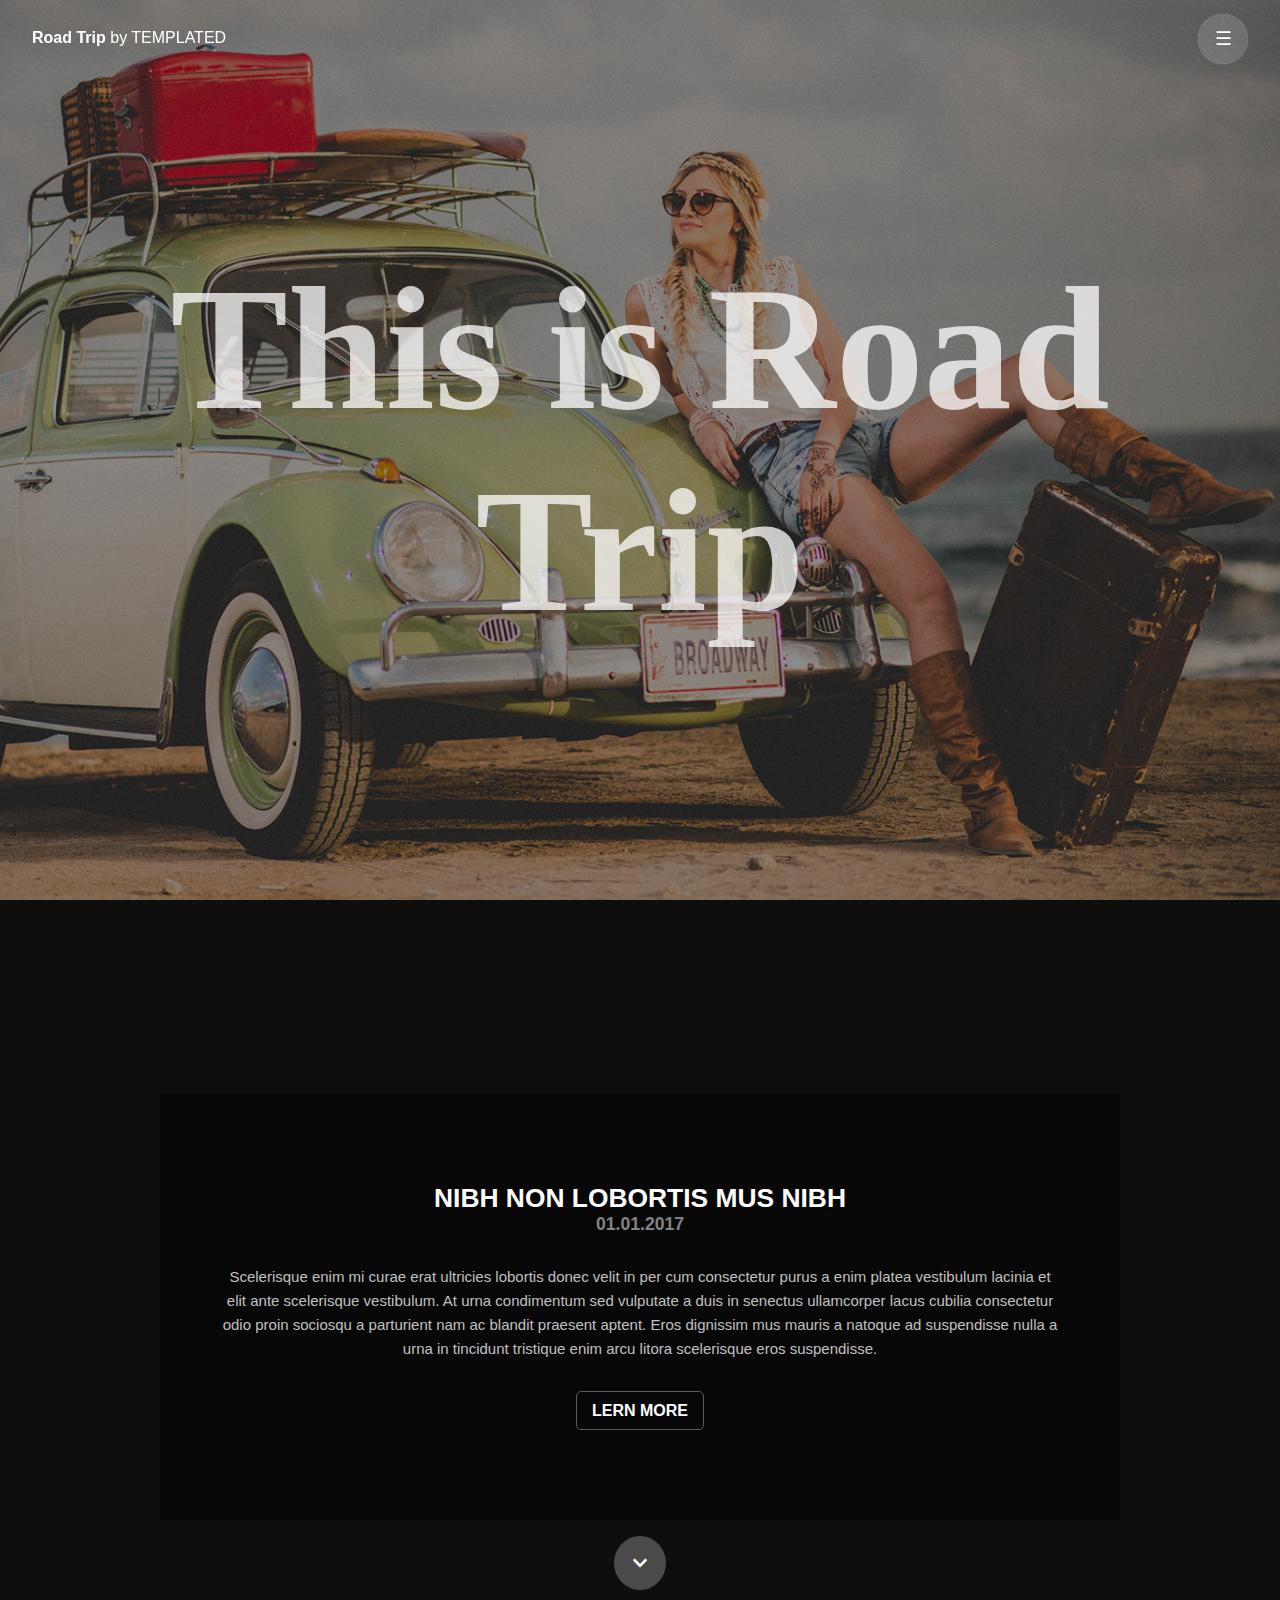
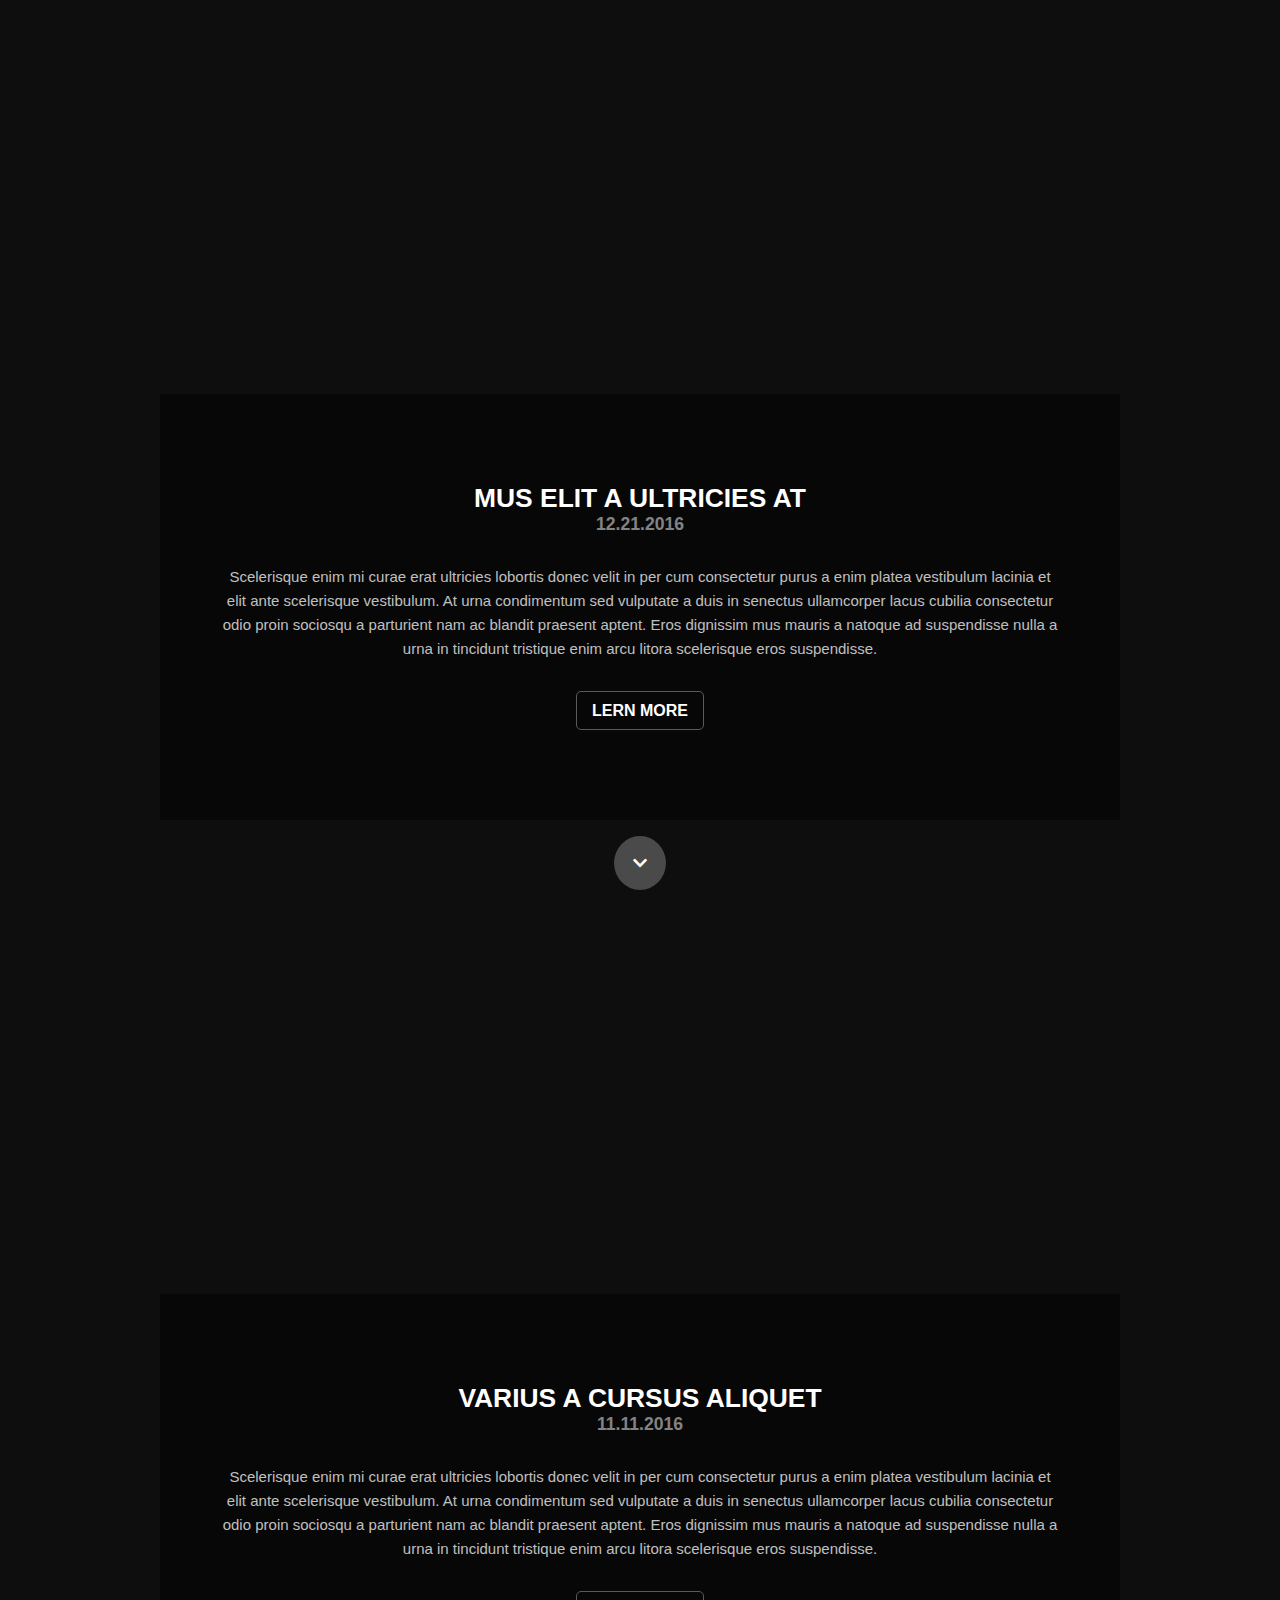
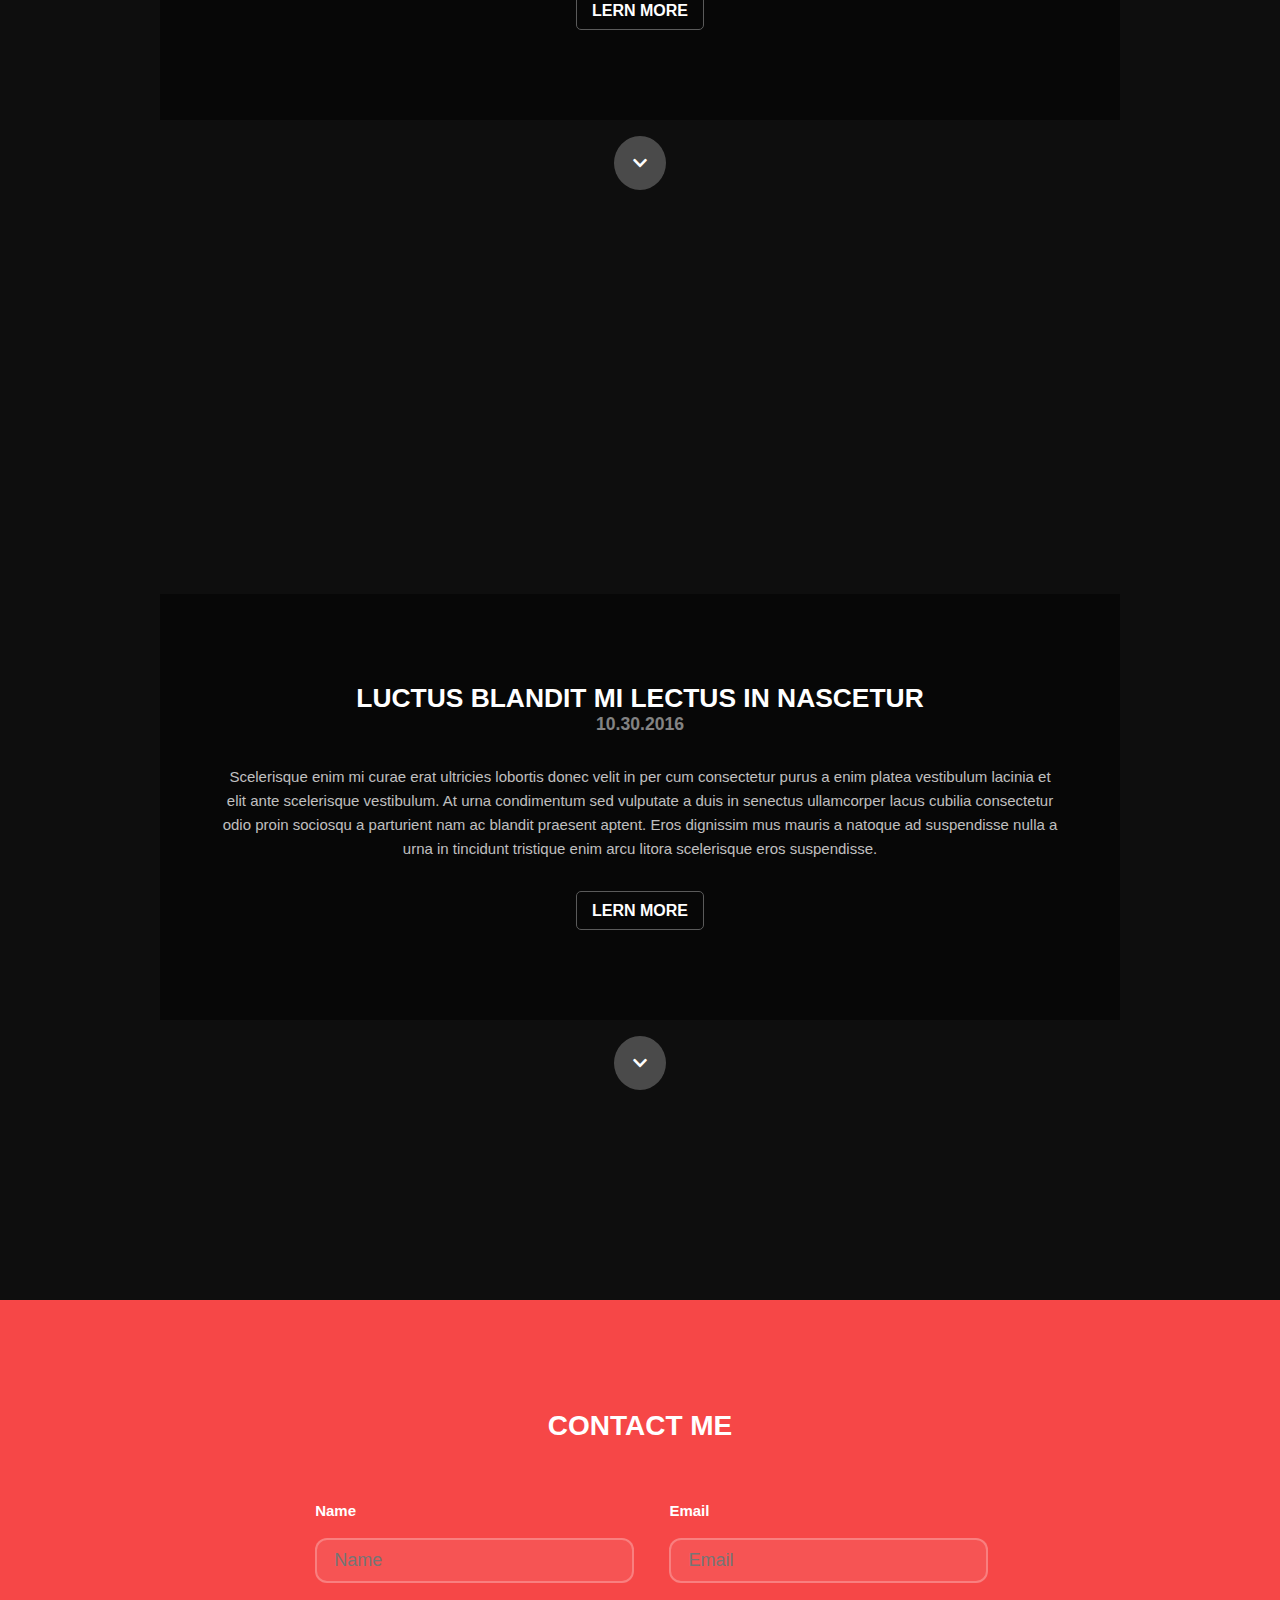
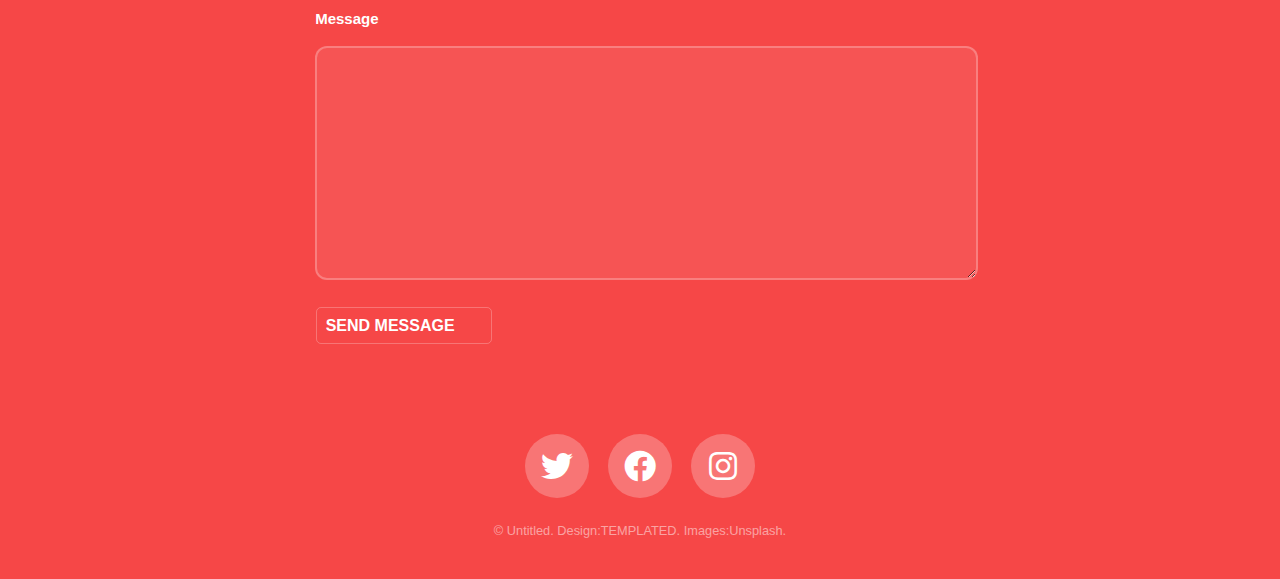
<file: index.html>
<!DOCTYPE HTML>
<html>
    <head>
        <meta charset="utf-8" content="">
        <meta name="viewport" content="width=device-width, initial-scale=1, shrink-to-fit=no">
        <title>ROAD TRIP</title>
        <link rel="stylesheet"  href="style/main.css">
        <link rel="stylesheet"  href="style/all.min.css">
	<link rel="stylesheet" href="style/fontawesome.min.css">
    </head>
    <body>
        <section class="container">
            <div class="overlay"></div>
            <div class="inner">
               <main class="nav-bar">
                            <a href="#" class="brand"> <span>Road Trip</span> by TEMPLATED </a>

                              <span class="bton open-nav">&#9776;</span>
                           <nav class="nav-content">
                                 <span class=" bton exit close-nav">&times;</span>
                                   <ul class="menu">
                                       <li><a href="#">home</a></li>
                                       <li><a href="#"> about</a></li>
                                       <li><a href="#">contact</a></li>
                                       <li><a href="#">help</a></li>
                                       <li><a href="#">search</a></li>
                                    </ul>
                               </nav>
                           
                    </main>
                <article class="title">
                    <h1> This is Road Trip </h1>
            </article>
            </div>
        </section>

        <section class="sec">
         <div class="overlay"></div>
            <article class="post">
                <div class="post-one">
                    <div class="content">
                    <h2>Nibh non lobortis mus nibh</h2>
                    <span>01.01.2017</span>
                </div>
                <div class="content-box">
                    <p>
                        Scelerisque enim mi curae erat ultricies lobortis donec velit in per cum consectetur
                         purus a enim platea vestibulum lacinia et elit ante scelerisque vestibulum. At urna
                          condimentum sed vulputate a duis in senectus ullamcorper lacus cubilia consectetur
                          odio proin sociosqu a parturient nam ac blandit praesent aptent. Eros dignissim mus
                           mauris a natoque ad suspendisse nulla a urna in tincidunt tristique enim arcu litora
                            scelerisque eros suspendisse.
                    </p>
                </div>
                    <div class="btn-box">
                        <div class="more">lern more</div>
                     </div>
                </div>
                <span class="icon fa fa-chevron-down"></span>
            </article>
        </section>
        <section class="thr">
          <div class="overlay"></div>
             <article class="post">
                <div class="post-one">
                    <div class="content">
                    <h2>Mus elit a ultricies at</h2>
                    <span>12.21.2016</span>
                </div>
                <div class="content-box">
                    <p>
       Scelerisque enim mi curae erat ultricies lobortis donec velit in per cum consectetur
        purus a enim platea vestibulum lacinia et elit ante scelerisque vestibulum. At urna
         condimentum sed vulputate a duis in senectus ullamcorper lacus cubilia consectetur
          odio proin sociosqu a parturient nam ac blandit praesent aptent. Eros dignissim mus
           mauris a natoque ad suspendisse nulla a urna in tincidunt tristique enim arcu litora
            scelerisque eros suspendisse.
                      </p>
                  </div>
                  <div class="btn-box">
             <div class="more">lern more</div>
                 </div>
             </div>
                     <span class="icon fa fa-chevron-down"></span>
            </article>
        </section>
        <section class="fur">
                <div class="overlay"></div>
             <article class="post">
                <div class="post-one">
                    <div class="content">
                    <h2>Varius a cursus aliquet</h2>
                    <span>11.11.2016</span>
                </div>
                <div class="content-box">
                    <p>
       Scelerisque enim mi curae erat ultricies lobortis donec velit in per cum consectetur
        purus a enim platea vestibulum lacinia et elit ante scelerisque vestibulum. At urna
         condimentum sed vulputate a duis in senectus ullamcorper lacus cubilia consectetur
          odio proin sociosqu a parturient nam ac blandit praesent aptent. Eros dignissim mus
           mauris a natoque ad suspendisse nulla a urna in tincidunt tristique enim arcu litora
            scelerisque eros suspendisse.
                   </p>
               </div>
               <div class="btn-box">
             <div class="more">lern more</div>
         </div>
                 </div>
                     <span class="icon fa fa-chevron-down"></span>
            </article>
       </section>
        <section class="fiv">
          <div class="overlay"></div>
             <article class="post">
                <div class="post-one">
                    <div class="content">
             <h2>Luctus blandit mi lectus in nascetur</h2>
                    <span>10.30.2016</span>
                </div>
                <div class="content-box">
                    <p>
       Scelerisque enim mi curae erat ultricies lobortis donec velit in per cum consectetur
        purus a enim platea vestibulum lacinia et elit ante scelerisque vestibulum. At urna
         condimentum sed vulputate a duis in senectus ullamcorper lacus cubilia consectetur
         odio proin sociosqu a parturient nam ac blandit praesent aptent. Eros dignissim mus
          mauris a natoque ad suspendisse nulla a urna in tincidunt tristique enim arcu litora
           scelerisque eros suspendisse.
                   </p>
               </div>
               <div class="btn-box">
             <div class="more">lern more</div>
         </div>
                 </div>
                     <span class="icon fa fa-chevron-down"></span>
            </article>
        </section>
 <form>
		<p>Contact Me</p>

           <div class="message user-name" id="name">
		    <label>Name</label>
			<input type="text" type="Name" placeholder="Name">
	       </div>

		   <div class="message user-email" id="email">
		    <label type="Email">Email</label>
            <input type="Email" placeholder="Email">
           </div>

            <div class="message send" id="write">
			 <label>Message</label>
		<textarea rows="6" type="text" name ="message" placeholder="Message">
		</textarea>
	</div>
	<!-- <div class="send"> -->
    <div class="more">send message</div>

        <!-- </div> -->
     </form>
		<footer>
            <ul class="media">
            <li class="icon">
                <i class="fab fa-twitter"></i>
            </li>
             <li class="icon">
                <i class="fab fa-facebook"></i>
            </li>
             <li class="icon">
                <i class="fab fa-instagram"></i>
            </li>
          </ul>
            <section class="end">
		&copy; Untitled. Design: <a href="https://templated.co">TEMPLATED</a>. Images: <a href="https://unsplash.com">Unsplash</a>.
            </section>
	</footer>
       <script type="text/javascript" src="js/jquery-3.2.1.min.js"></script>
       <script type="text/javascript" src="js/main.js"></script>
    </body>
</html>
</file>
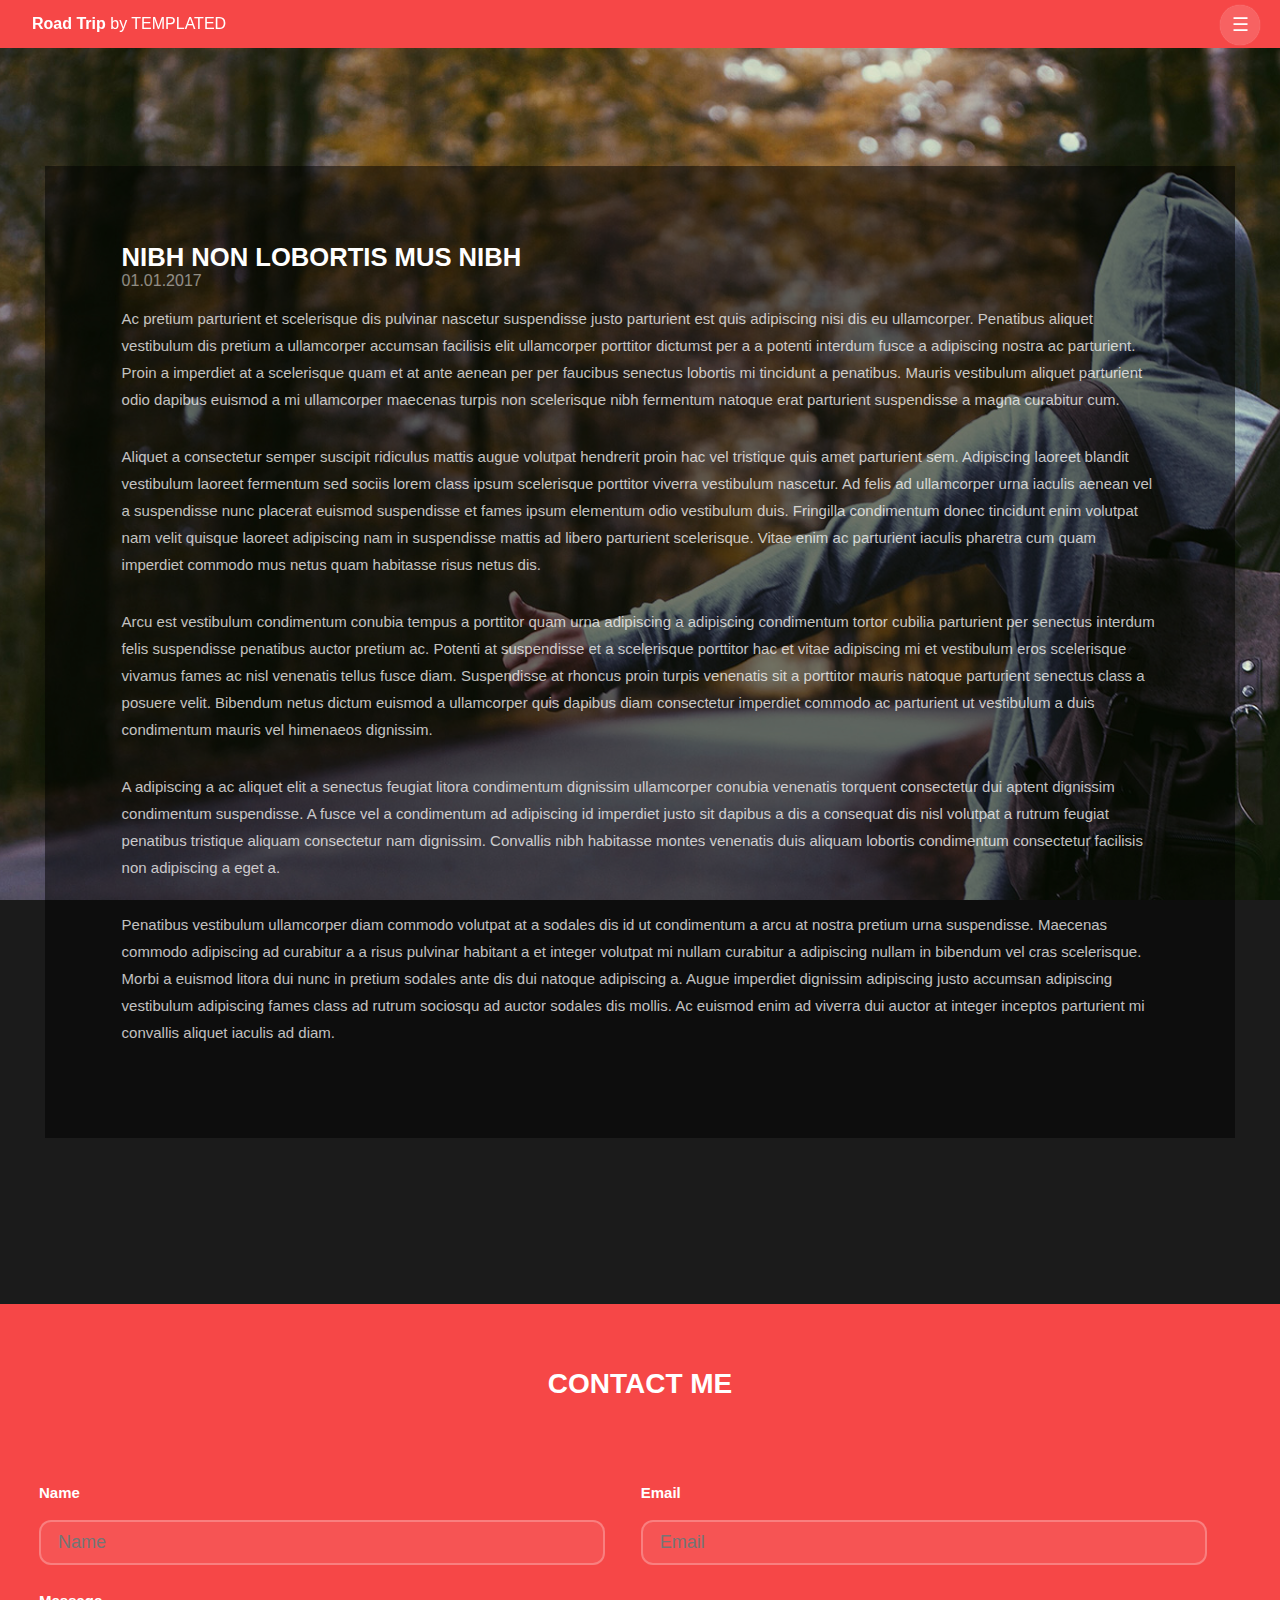
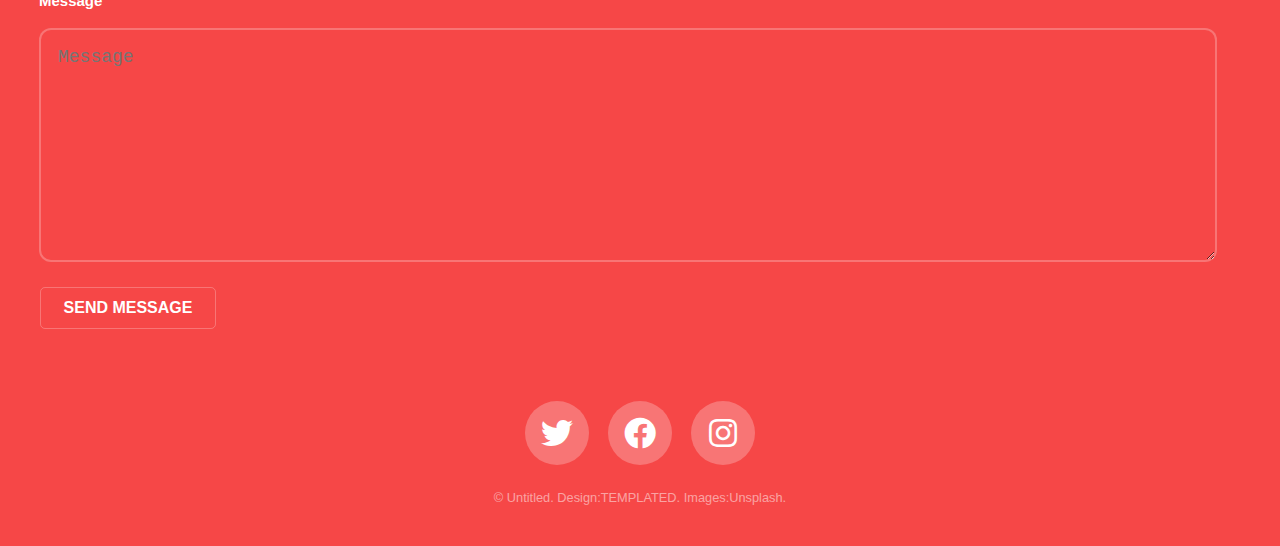
<file: generic.html>
<!DOCTYPE html>
<html>
<head>
	<title>Generic</title>
	<meta charset="utf-8">
    <meta name="viewport" content="width=device-width, initial-scale=1, shrink-to-fit=no">
	<link rel="stylesheet" href="style/generic.css">
	<link rel="stylesheet" type="text/css" href="style/all.min.css">
	<link rel="stylesheet" type="text/css" href="style/fontawesome.min.css">
</head>
<body>
	<section class="container">
        <main class="nav-bar">
            <a href="#" class="brand"><span>Road Trip</span> by TEMPLATED</a>

                <span class="bton open-nav">&#9776;</span>
                <nav class="nav-content">
                <span class=" bton exit close-nav">&times;</span>
                    <ul class="menu">
                        <li> <a href="#">home</a> </li>
                        <li> <a href="#"> about</a> </li>
                        <li> <a href="#">contact</a> </li>
                        <li> <a href="#">help</a> </li>
                        <li> <a href="#">search</a> </li>
                    </ul>
                </nav>
        </main>
    </section>
        <section class="banner">
          <div class="inner">
        	<div class="box">
        		<h2>Nibh non lobortis mus nibh</h2>
        		<span>01.01.2017</span>
        		<p>
        			Ac pretium parturient et scelerisque dis pulvinar nascetur suspendisse justo parturient est quis adipiscing nisi dis eu ullamcorper. Penatibus aliquet vestibulum dis pretium a ullamcorper accumsan facilisis elit ullamcorper porttitor dictumst per a a potenti interdum fusce a adipiscing nostra ac parturient. Proin a imperdiet at a scelerisque quam et at ante aenean per per faucibus senectus lobortis mi tincidunt a penatibus. Mauris vestibulum aliquet parturient odio dapibus euismod a mi ullamcorper maecenas turpis non scelerisque nibh fermentum natoque erat parturient suspendisse a magna curabitur cum.
                   </p>

                   <p>
                   	Aliquet a consectetur semper suscipit ridiculus mattis augue volutpat hendrerit proin hac vel tristique quis amet parturient sem. Adipiscing laoreet blandit vestibulum laoreet fermentum sed sociis lorem class ipsum scelerisque porttitor viverra vestibulum nascetur. Ad felis ad ullamcorper urna iaculis aenean vel a suspendisse nunc placerat euismod suspendisse et fames ipsum elementum odio vestibulum duis. Fringilla condimentum donec tincidunt enim volutpat nam velit quisque laoreet adipiscing nam in suspendisse mattis ad libero parturient scelerisque. Vitae enim ac parturient iaculis pharetra cum quam imperdiet commodo mus netus quam habitasse risus netus dis.
                   </p>

                   <p>
                   	Arcu est vestibulum condimentum conubia tempus a porttitor quam urna adipiscing a adipiscing condimentum tortor cubilia parturient per senectus interdum felis suspendisse penatibus auctor pretium ac. Potenti at suspendisse et a scelerisque porttitor hac et vitae adipiscing mi et vestibulum eros scelerisque vivamus fames ac nisl venenatis tellus fusce diam. Suspendisse at rhoncus proin turpis venenatis sit a porttitor mauris natoque parturient senectus class a posuere velit. Bibendum netus dictum euismod a ullamcorper quis dapibus diam consectetur imperdiet commodo ac parturient ut vestibulum a duis condimentum mauris vel himenaeos dignissim.

                   </p>

                   <p>
                   	A adipiscing a ac aliquet elit a senectus feugiat litora condimentum dignissim ullamcorper conubia venenatis torquent consectetur dui aptent dignissim condimentum suspendisse. A fusce vel a condimentum ad adipiscing id imperdiet justo sit dapibus a dis a consequat dis nisl volutpat a rutrum feugiat penatibus tristique aliquam consectetur nam dignissim. Convallis nibh habitasse montes venenatis duis aliquam lobortis condimentum consectetur facilisis non adipiscing a eget a.

                   </p>

                   <p>
                   	Penatibus vestibulum ullamcorper diam commodo volutpat at a sodales dis id ut condimentum a arcu at nostra pretium urna suspendisse. Maecenas commodo adipiscing ad curabitur a a risus pulvinar habitant a et integer volutpat mi nullam curabitur a adipiscing nullam in bibendum vel cras scelerisque. Morbi a euismod litora dui nunc in pretium sodales ante dis dui natoque adipiscing a. Augue imperdiet dignissim adipiscing justo accumsan adipiscing vestibulum adipiscing fames class ad rutrum sociosqu ad auctor sodales dis mollis. Ac euismod enim ad viverra dui auctor at integer inceptos parturient mi convallis aliquet iaculis ad diam.

                   </p>
               </div>
        	</div>
        </section>
         <form>
		<p>Contact Me</p>
	
           <div class="message user-name" id="name">
		    <label>Name</label>
			<input type="text" type="Name" placeholder="Name">
	       </div>
	       
		   <div class="message user-email" id="email">
		    <label type="Email">Email</label>
            <input type="Email" placeholder="Email">
           </div>
     
            <div class="message send" id="write">
			 <label>Message</label>	   
		<textarea rows="6" type="text" name ="message" placeholder="Message"></textarea>
	</div>
	<!-- <div class="send"> -->
    <div class="more">send message</div>

        <!-- </div> -->
     </form>
		<footer>
            <section class="media">
            <div class="icon">
                <i class="fab fa-twitter"></i>
            </div>
             <div class="icon">
                <i class="fab fa-facebook"></i>
            </div>
             <div class="icon">
                <i class="fab fa-instagram"></i>
            </div>
            </section>
            <section class="end">
		&copy; Untitled. Design: <a href="https://templated.co">TEMPLATED</a>. Images: <a href="https://unsplash.com">Unsplash</a>.
            </section>
	</footer>
         <script type="text/javascript" src="js/jquery-3.2.1.min.js"></script>
       <script type="text/javascript" src="js/main.js"></script>
</body>
</html>
</file>
<file: style/main.css>
*{
    box-sizing: border-box;
    padding: 0;
    margin: 0;
}
*::before,
*::after{
    box-sizing: border-box;
}
body{
    font-family: "Open Sans", Arial, Helvetica, sans-serif;
    background-color: #1b1b1b;
    color: rgba(255, 255, 255, 0.75);
}

a{
    text-decoration: none;
    color:#fff;
    display: block;
}

.overlay{
    background-color: #000;
    position: absolute;
    width: 100%;
    height: 100%;
    left: 0;
    top: 0;
    color: #fff;
    opacity: 0.45;
}

ul{
    list-style: none;
}

.container .nav-content{
    display: flex;
    position: absolute;
    justify-content: center;
    text-align: center;
    background: #f64242;
    width:0;
    height: 100vh;
    top: 0;
    right: 0;
    margin-right: -3%;
    overflow: hidden;
}

.container .inner{
    width: 100%;
    height: 100%;
    display: flex;
    justify-content: center;
}

.container .nav-content .menu{
    padding: 5em;
    line-height: 3em;
}

.container .open-nav,
.close-nav{
    background: rgba(255, 255, 255, 0.15);
    position: absolute;
    top: 19%;
    right: 0;
    padding: 10px;
    border-radius: 100%;
    transition: all .5s;
    cursor: pointer;
    color: #fff;
    height: 50px;
    line-height: 30px;
    font-size: 1.2em;
    width: 50px;
    text-align: center;
}

.open-nav,
.close-nav:hover{
    background: none;
    color: rgba(255, 255, 255, 0.5);
    box-shadow: 0 0 1px 0 rgba(255, 255, 255, 0.5);
}

.close-nav{
    width: 50px;
    top: 4%;
    left: 70%;
    height: 50px;
    line-height: 30px;
    font-size: 2.2em;
    margin: auto;
}

.clear{
    clear: both;
}
.container .nav-bar{
    display: flex;
    justify-content: space-between;
    position: fixed;
    width: 95%;
    padding: 1.8em 0;
    font-size: 16px;
    z-index: 5;
}
.container .nav-bar .brand span{
    font-family: "Open Sans", Arial, Helvetica, sans-serif;
    font-weight: bolder;
}
.title{
    display: flex;
    align-items: center;
    z-index: 2;
    color: rgba(255, 255, 255, 0.75);
    text-align: center;
    font-family: "Lobster", cursive;
    font-size: 5.5em;
    text-align: center;
}
.container, .sec, .thr, .fur, .fiv{
    color: #fff;
    height: 100vh;
    width: 100%;
    background-image: url(../images/banner.jpg);
    background-size: cover;
    background-repeat: no-repeat;
    background-attachment: fixed;
    position: relative;
    overflow: hidden;
    background-position: center;
}


.post .icon{
   border-radius: 50%;
   background: rgba(255, 255, 255, 0.25);
   padding: 1.2em;
   z-index: 2;
   margin: 1em auto;
   cursor: pointer;
   transition: all .5s;
}
.post .icon:hover{
    background: none;
    color: rgba(255, 255, 255, 0.5);
    box-shadow: 0 0 1px 0 rgba(255, 255, 255, 0.5);
}
.sec{

    background-image: url(../images/banner2.jpg);

}
.post{
    display: flex;
    flex-direction: column;
    justify-content: center;
    align-items: center;
    width: 100%;
    height: 100%;
}
.post-one{
    z-index: 2;
    background: rgba(0, 0, 0, 0.5);
    width: 95%;
    text-align: center;
    padding: 7% 0;
}
.post .post-one .content{
    text-transform: uppercase;
    font-weight: bolder;
    font-size: 1.1em;
}
.post .post-one .content span{
    color: rgba(255, 255, 255, 0.5);
}
.post .post-one .content-box p{
    color:rgba(255, 255, 255, 0.75);
    margin: 2em 4em 1em 4em;
    line-height: 1.5em;
    font-size: 15px;
}
.post .post-one .btn-box .more{
    cursor: pointer;
    text-transform: uppercase;
    font-weight: bold;
    border: 1px solid #5a5a5a;
    border-radius: 5px;
    padding: 1%;
    width: 8em;
    margin: auto;
    transition: .5s ease-in-out;
}
.post .post-one .more:hover{
    background-color: rgba(144, 144, 144, 0.075);

}
.thr{
    background-image: url(../images/banner5.jpg);
}
.fur{
    background-image: url(../images/banner4.jpg);
}
.fiv{
    background-image: url(../images/banner3.jpg);
}

form{
    width: 100%;
    color: #FFFFFF;
    background-color: #F64747;
    display: inline-block;
}
form p{
    text-transform: uppercase;
    font-weight: bold;
	text-align: center;
    margin: 3em 0 1.5em 0;
    font-size: 28px;
}

form div label{
   font-size: 15px;
   font-weight: bold;
   line-height: 54px;
}

form div{
	display: inline-block;
    width: 44.8%;
    margin: 0 0 9px 31px;
}
form div:nth-of-type(3){
	width: 93.2%;
}

form input{
	display: flex;
    margin: 0px;
    height:2.5em;
    border: 2px solid #fff;
    width: 100%;
    border-radius: 12px;
    background-color:rgba(255, 255, 255, 0.075) ;
    border-color: rgba(255, 255, 255, 0.25);
    color: #FFFFFF;
    outline: none;
    padding: 0 17px 0 17px;
    font-size:18px;
  }

form textarea{
		padding: 17px;
		width: 100%;
		height: 13em;
		outline: none;
		border:2px solid;
		border-radius: 12px;
        color: #fff;
        font-size: 18px;
        border-color: rgba(255, 255, 255, 0.25);
        background-color: rgba(255, 255, 255, 0.075);
        border-color: rgba(255, 255, 255, 0.25);
	}
	input[type="text"]:active,
		input[type="Email"]:active,
		textarea{
		}
form .more{
    cursor: pointer;
    text-transform: uppercase;
    font-weight: bold;
    border: 1px solid;
    border-color: rgba(255, 255, 255, 0.25);
    border-radius: 5px;
    padding: 1.2%;
    width: 11em;
    margin: .9em 0 4em 2em;
    transition: .5s ease-in-out;
}
form .more:hover{
   background-color: rgba(255, 255, 255, 0.075);
}
		footer{
		display: flex;
		align-items: center;
		flex-direction: column;
        background-color: #F64747;
        color: rgba(255, 255, 255, 0.5);
        font-size: 0.8em;
        text-align: center;
        width: 100%;
        height: 145px;
	}
footer .media{
    display: flex;
    justify-content: space-between;
    width: 18em;
}
footer .media .icon{
    width: 5em;
    height: 5em;
    border-radius: 50%;
    background:rgba(255, 255, 255, 0.25);
}
footer .media .icon i{
    border:none;
	  color: #fff;
    font-size: 2.5em;
    border-radius: 50%;
    width: 1em;
    margin: .5em;
    outline: none;
    transition: all .5s;
}
footer .media .icon i:hover{
	color: rgba(255, 255, 255, 0.25);
	background: none;
	box-shadow: 0 0 0 1px rgba(255, 255, 255, 0.25);
}
	footer a {
    color: rgba(255, 255, 255, 0.5);
    text-decoration: none;
}
footer .end{
    display: flex;
    justify-content: center;
    margin-top: 2em;
}
@media screen and (max-width: 480px){

    .container .inner .nav-bar{
        background-color: black;
        width: 100%;
        padding: 5% 4.5%;
    }
    .container .inner .title{
        margin: 0 1.5em 0 1.5em;
        font-size: 2.5em;
    }

   

  .post .post-one .content{
        display: inline-block;
        font-size: .9em;
        width: 93%;
        margin-top: 1em;
    }
    .post .post-one{
        height: auto;
    }
    .post .post-one .content span{
        font-size: 1.5em;
    }
     .post .post-one .content h2{
        line-height: 1.5em;
    }
    .post .post-one .content-box{
        font-size: 16px;
    }
     .post .post-one .content-box p{
        font-size: 1em;
        line-height: 1.7em;
        padding: 0;
        margin: 0 auto;
        margin-top: 2em;
        margin-bottom: 2em;
        width: 92%;
    }
    .post .post-one .btn-box{
        width: 92%;
        margin: 0 auto;
        display: flex;
        justify-content: center;
        margin-bottom: 1em;
    }
    .post .post-one .btn-box .more{
        width: 100%;
        line-height: 2.2em;
    }
    form .more{
        text-align: center;
        width: 100%;
        margin: 0 auto;
        line-height: 2em;
        margin-top: 1em
    }

}
@media screen and (max-width: 736px){

 .container .open-nav{
        top: 7%;
    }
    .container .close-nav{
        top: 2%;
        left: 1%;
    }

      .container, .sec, .thr, .fur, .fiv{
        background-attachment: scroll;
    }
    .sec, .thr, .fur, .fiv{
        height: 100%;
    }

      .post{
       padding: 2em 1.3em;
      }
        .post .icon{
        display: none;
    }
      .post .post-one{
        width: 100%;
        height: auto;
    }
       form{
        padding: 5%;
    }
       form div{
        margin: 0;
        width: 100%;
    }
       form div:nth-of-type(3) {
        width: 100%;
}

}
@media screen and (min-width: 481px) and (max-width: 736px){

    .container .title{
        font-size: 4.4em;
        width: 9em;
        line-height: 1.3em;
        margin-top: 37px;
    }

    .container .nav-bar{
        width: 93%;
    }

   .container .open-nav{
        top: 13%;
    }
    .container .close-nav{
        top: 1%;
        left: 1%;
    }

    .post .post-one{
        width: 95%;
    }
    .post .post-one .content{
        font-size: 16px;
    }
    .post .post-one .content-box p{
    	line-height: 1.7em;
        margin: 2em 2em;
        font-size: 16px;
}
.post .post-one .btn-box{
    margin-bottom: 3em;
}
    .post .post-one .btn-box .more{
        padding: 1.8%;
        width: 9em;
}

form .more{
      margin: 1em auto;
     text-align: center;
     line-height: 1.7em;
}

}
@media screen and (min-width: 737px) and (max-width: 980px){
    .title{
        font-size: 5em;
        width: 65%;
        line-height: 1.3em;
    }
    .post .post-one{
        width: 80%;
    }
    .post .post-one .content{
        font-size: 1.2em;
    }
   
    .post .post-one .content-box p{
        margin: 2em 3em 2em 3em;
        font-size: 16px;
        line-height: 1.7em;
    }
      form{
        padding: 10%;
    }
       form div{
        margin: 0;
        width: 100%;
    }
       form div:nth-of-type(3) {
        width: 100%;
}
        form .more{
              margin: 1em auto;
             text-align: center;
             line-height: 1.7em;
        }
}
@media screen and (min-width: 981px) and (max-width: 1024px){

      .post .post-one .content{
        margin:0;
        font-size: 1.1em;
    }
    .post .post-one .content-box p{
        font-size: 15px;
        line-height: 1.6em;
        margin: 3% 7% 3% 7%;          }
}
@media screen and (min-width: 1025px) and (max-width: 1280px){
    .post .post-one{
        width: 75%;
    }
    .post .post-one .content-box p {
    color: rgba(255, 255, 255, 0.75);
    margin: 2em 4em 2em 4em;
    line-height: 1.6em;
    font-size: 15px;
}
    form{
        padding: 2% 22.2%;
    }
}
@media screen and (min-width: 1281px){
     .post .post-one{
        width: 55em;
    }
    .post .post-one .content-box p {
    color: rgba(255, 255, 255, 0.75);
    margin: 2em 2em;
    line-height: 1.7em;
    font-size: 15px;
}
    form{
        padding: 2% 22.2%;
    }

}
</file>
<file: style/generic.css>
*{
	-webkit-box-sizing:border-box;
    -moz-box-sizing:border-box;
    -o-box-sizing:border-box;
    box-sizing: border-box;
}
body{
	padding: 0;
	margin: 0;
    font-family: "Open Sans", Arial, Helvetica, sans-serif;
    background-color: #1b1b1b;
    color: rgba(255, 255, 255, 0.75);
    min-width: 320px;
}
a{
    text-decoration: none;
    color:#fff;
    display: block;
}
ul{
    list-style: none;
}

.close-nav, .open-nav{
/*  display: none;
*/  cursor: pointer;
}

.container{
	z-index: 2;
    width: 100%;
    height: 3em;
    display: flex;
    background-color: #F64747;
    justify-content: center;
    position: fixed;
    align-items: center;
    top: 0;
    left: 0;
}
.container .nav-bar{
	display: flex;
	justify-content: space-between;
    width: 95%;
    font-size: 16px;
    height: 100%;
    line-height: 3em;
}

.container .open-nav,
.close-nav{
    background: rgba(255, 255, 255, 0.15);
    position: absolute;
    top: 10%;
    right: 20px;
    padding: 3px;
    border-radius: 100%;
    transition: all .5s;
    cursor: pointer;
    color: #fff;
    height: 40px;
    line-height: 34px;
    font-size: 1.2em;
    width: 40px;
    text-align: center;
}

.open-nav,
.close-nav:hover{
    background: none;
    color: rgba(255, 255, 255, 0.5);
    box-shadow: 0 0 1px 0 rgba(255, 255, 255, 0.5);
}

.close-nav{
    top: 1%;
    left: 88%;
    font-size: 2.2em;
    margin: auto;
    right: 0;
    position: absolute;
}

.nav-content{
    width: 0;
    text-align: center;
    height: 100vh;
    position: absolute;
    background-color: rgb(246, 71, 71);
    padding: 1em 0;
    right: 0;
}


.container .nav-bar .brand span{
    font-family: "Open Sans", Arial, Helvetica, sans-serif;
    font-weight: bolder;
}
section.banner{
	  display: flex;
}
.banner .inner{
        background-image: url(../images/banner2.jpg);
	    background-position: center;
        background-size: cover;
        background-repeat: no-repeat;
        background-attachment: fixed;
        left: 0;
}
.banner .inner .box{
    margin: 13% auto;
    background: rgba(0, 0, 0, 0.5);
    width: 96%;
    text-align: start;
    display: flex;
    flex-direction: column;
    align-items: left;
    padding: 6% 6%;
}
.banner .inner .box h2{
	margin: 0;
	color: #fff;
	text-transform: uppercase;
	font-size: 1.6em;
}
.banner .inner .box span{
    color: rgba(255, 255, 255, 0.5);
}
.banner .inner .box p{
    color:rgba(255, 255, 255, 0.75);
	font-size: 15px;
    line-height: 1.8;
}
form{
    width: 100%;
    color: #FFFFFF;
    background-color: #F64747;
    display: inline-block;
}
form p{
    text-transform: uppercase;
    font-weight: bold;
	text-align: center;
    padding: 1em;
    margin: 1em 0 .5em 0;
    font-size: 28px;
    height: 4em;
}

form div label{
   font-size: 15px;
   font-weight: bold;
   line-height: 54px;
}

form div{
	display: inline-block;
    width: 44.8%;
    margin: 0 0 9px 31px;
}
form div:nth-of-type(3){
	width: 93.2%;
}

form input{
	display: flex;
    margin: 0px;
    height:2.5em; 
    border: 2px solid #fff;
    width: 100%;
    border-radius: 12px;
    background-color:rgba(255, 255, 255, 0.075) ;
    border-color: rgba(255, 255, 255, 0.25);
    color: #FFFFFF;
    outline: none;
    padding: 0 17px 0 17px;
    font-size:18px;    
  }

form textarea{
		padding: 17px;
        background-color:#F64747;
		width: 100%;
		height: 13em;
		outline: none;
		border:2px solid;
		border-radius: 12px;
        color: #fff;
        font-size: 18px;
        border-color: rgba(255, 255, 255, 0.25);

	}
	input[type="text"]:active,
		input[type="Email"]:active,
		textarea{
		}
form .more{
    cursor: pointer;
    text-transform: uppercase;
    font-weight: bold;
    border: 1px solid;
    border-color: rgba(255, 255, 255, 0.25);
    border-radius: 5px;
    width: 11em;
    line-height: 2.5em;
    text-align: center;
    margin: .7em 0 4em 2em;
    transition: .5s ease-in-out;
}
form .more:hover{
   background-color: rgba(255, 255, 255, 0.075);
}
		footer{
        display: flex;
        align-items: center;
        flex-direction: column;
        background-color: #F64747;
        color: rgba(255, 255, 255, 0.5);
        font-size: 0.8em;
        text-align: center;
        width: 100%;
        height: 145px;
    }
footer .media{
    display: flex;
    justify-content: space-between;
    width: 18em;
}
footer .media .icon{
    width: 5em;
    height: 5em;
    border-radius: 50%;
    background:rgba(255, 255, 255, 0.25);
}
footer .media .icon i{
    border:none;
      color: #fff;
    font-size: 2.5em;
    border-radius: 50%;
    width: 1em;
    margin: .5em;
    outline: none;
    transition: all .5s;
}
footer .media .icon i:hover{
    color: rgba(255, 255, 255, 0.25);
    background: none;
    box-shadow: 0 0 0 1px rgba(255, 255, 255, 0.25);
}
    footer a {
    color: rgba(255, 255, 255, 0.5);
    text-decoration: none;
}
footer .end{
    display: flex;
    justify-content: center;
    margin-top: 2em;
}
@media screen and (max-width: 480px){
    .banner .inner{
        background-image: url(../images/banner2.jpg);
        background-position: center;
        background-size: cover;
        background-repeat: no-repeat;
        background-attachment: scroll;
        left: 0;
        height: auto;
}
form .more{
     width: 100%;
}

}
@media screen and (max-width: 736px){

     .container .open-nav{
        top: 7%;
    }
    .container .close-nav{
       top: 2%;
       left: 1%;
       right: -44%;
    }
        .banner .inner{
        background-image: url(../images/banner2.jpg);
        background-position: center;
        background-size: cover;
        background-repeat: no-repeat;
        background-attachment: scroll;
        left: 0;
        height: auto;
}
.banner .inner .box{
    width: 90%;
}
.banner .inner .box h2{
    font-size: 1.5em;
}
 form{
        padding: 5%;
    }
       form div{
        margin: 0;
        width: 100%;
    }
       form div:nth-of-type(3) {
        width: 100%;
}
form .more{
    margin: 1.3em 0 4em 0em;
}
}
@media screen and (min-width: 737px) and (max-width: 980px){
    .banner .inner .box{
        width: 80%
    }
     form{
        padding:4% 10%;
    }
       form div{
        margin: 0;
        width: 100%;
    }
       form div:nth-of-type(3) {
        width: 100%;
}
  form .more{
              margin: 1em auto;
             text-align: center;
             line-height: 1.7em;
        }
}
@media screen and (min-width: 981px) and (max-width: 1280px){
    .banner .inner .box{
        width: 93%;
    }
    form{
        padding: .5em;
    }
}

@media screen and (min-width: 1281px){
    .banner .inner .box{
        margin: 8% auto;
        width: 60%; 
        padding: 3.5% 3.5%;
      }
    
    form{
        padding: 2% 22.2%;
    }

}
@media screen and (min-width: 1681px){

    form{
        padding: 2% 22.2%;
    }

}
</file>
